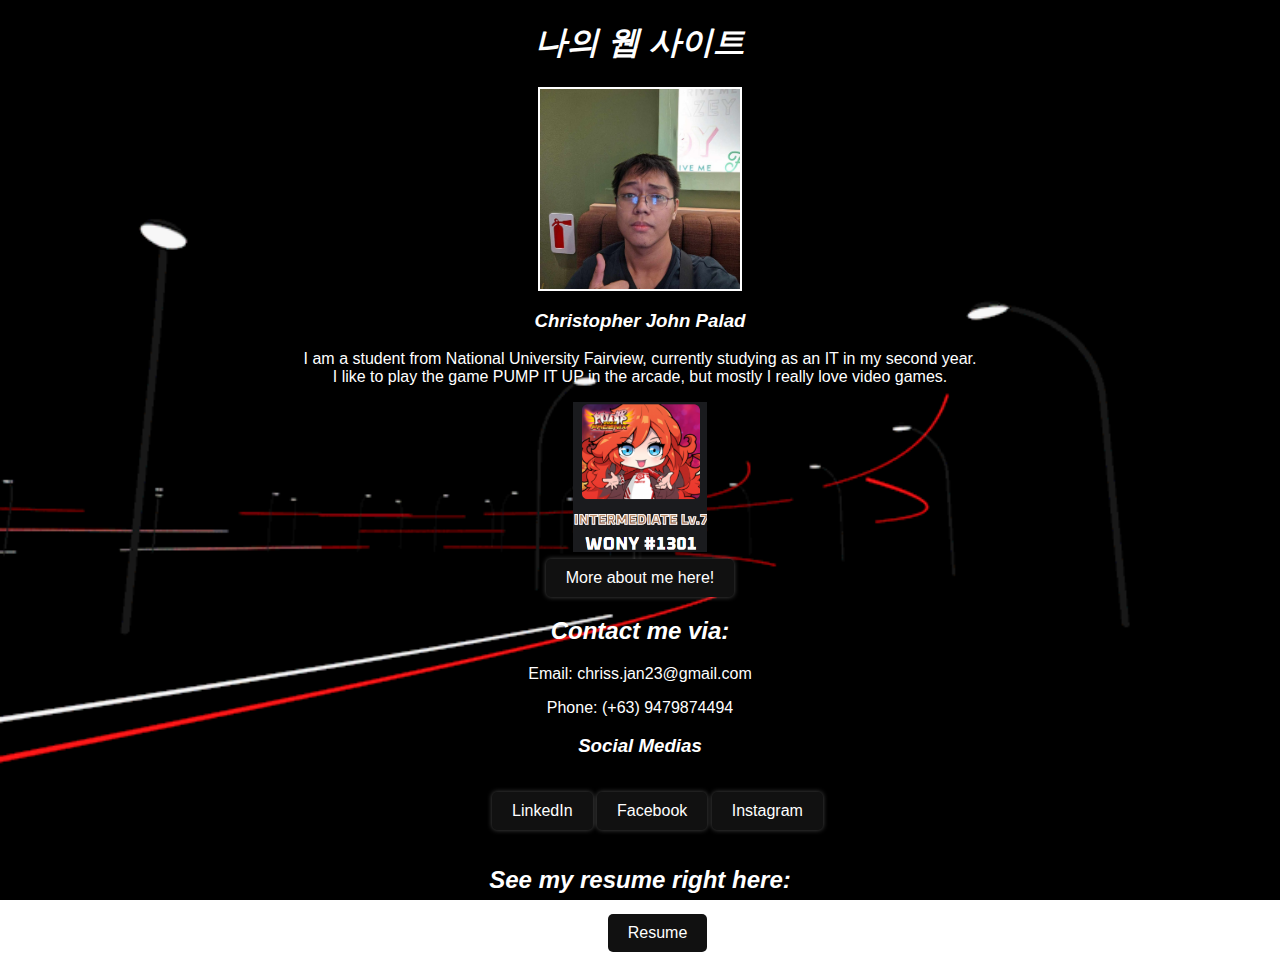
<file: index.html>
<!DOCTYPE html>
<meta charset="UTF-8">
<html>
  <head>
    <link rel="stylesheet" href="PALAD.css">
    <meta name="viewport" content="width=device-width, initial-scale=1.0">
    <title>My Website</title>
  </head>

  <body>
    <h1>나의 웹 사이트</h1>
    <img src= "pfp.jpg" id="pfp" alt="Profile Picture">
    <h3>Christopher John Palad</h3>
    <p id="introduction">I am a student from National University Fairview, currently studying as an IT in my second year.<br>I like to play the game PUMP IT UP in the arcade, but mostly I really love video games.</p>
    <img src= "piuprofile.png" id="piuprofile" height="150px" weight="150px">
    
    <div class="button_container">
      <a class="glow-on-hover" href="about.html">More about me here!</a>
    </div>
    
    <h2>Contact me via:</h2>
    <p id="contact">Email: chriss.jan23@gmail.com</p>
    <p id="contact">Phone: (+63) 9479874494</p>
    <h3>Social Medias</h3>

    <div class="button_container">
      <ul>
        <li><a class="glow-on-hover" href="https://www.linkedin.com/in/christopher-john-palad-9160a82a0/" target="_blank">LinkedIn</a></li>
        <li><a class="glow-on-hover" href="https://www.facebook.com/thegreatseed/" target="_blank">Facebook</a></li>
        <li><a class="glow-on-hover" href="https://www.instagram.com/tuuppee/" target="_blank">Instagram</a></li>
      </ul>
    </div>
    <h2>See my resume right here:</h2>
    <ul>
    <li><a class="glow-on-hover" href="cv.html" target="_blank">Resume</a></li>
    </ul>
  </body>
</html>
</file>
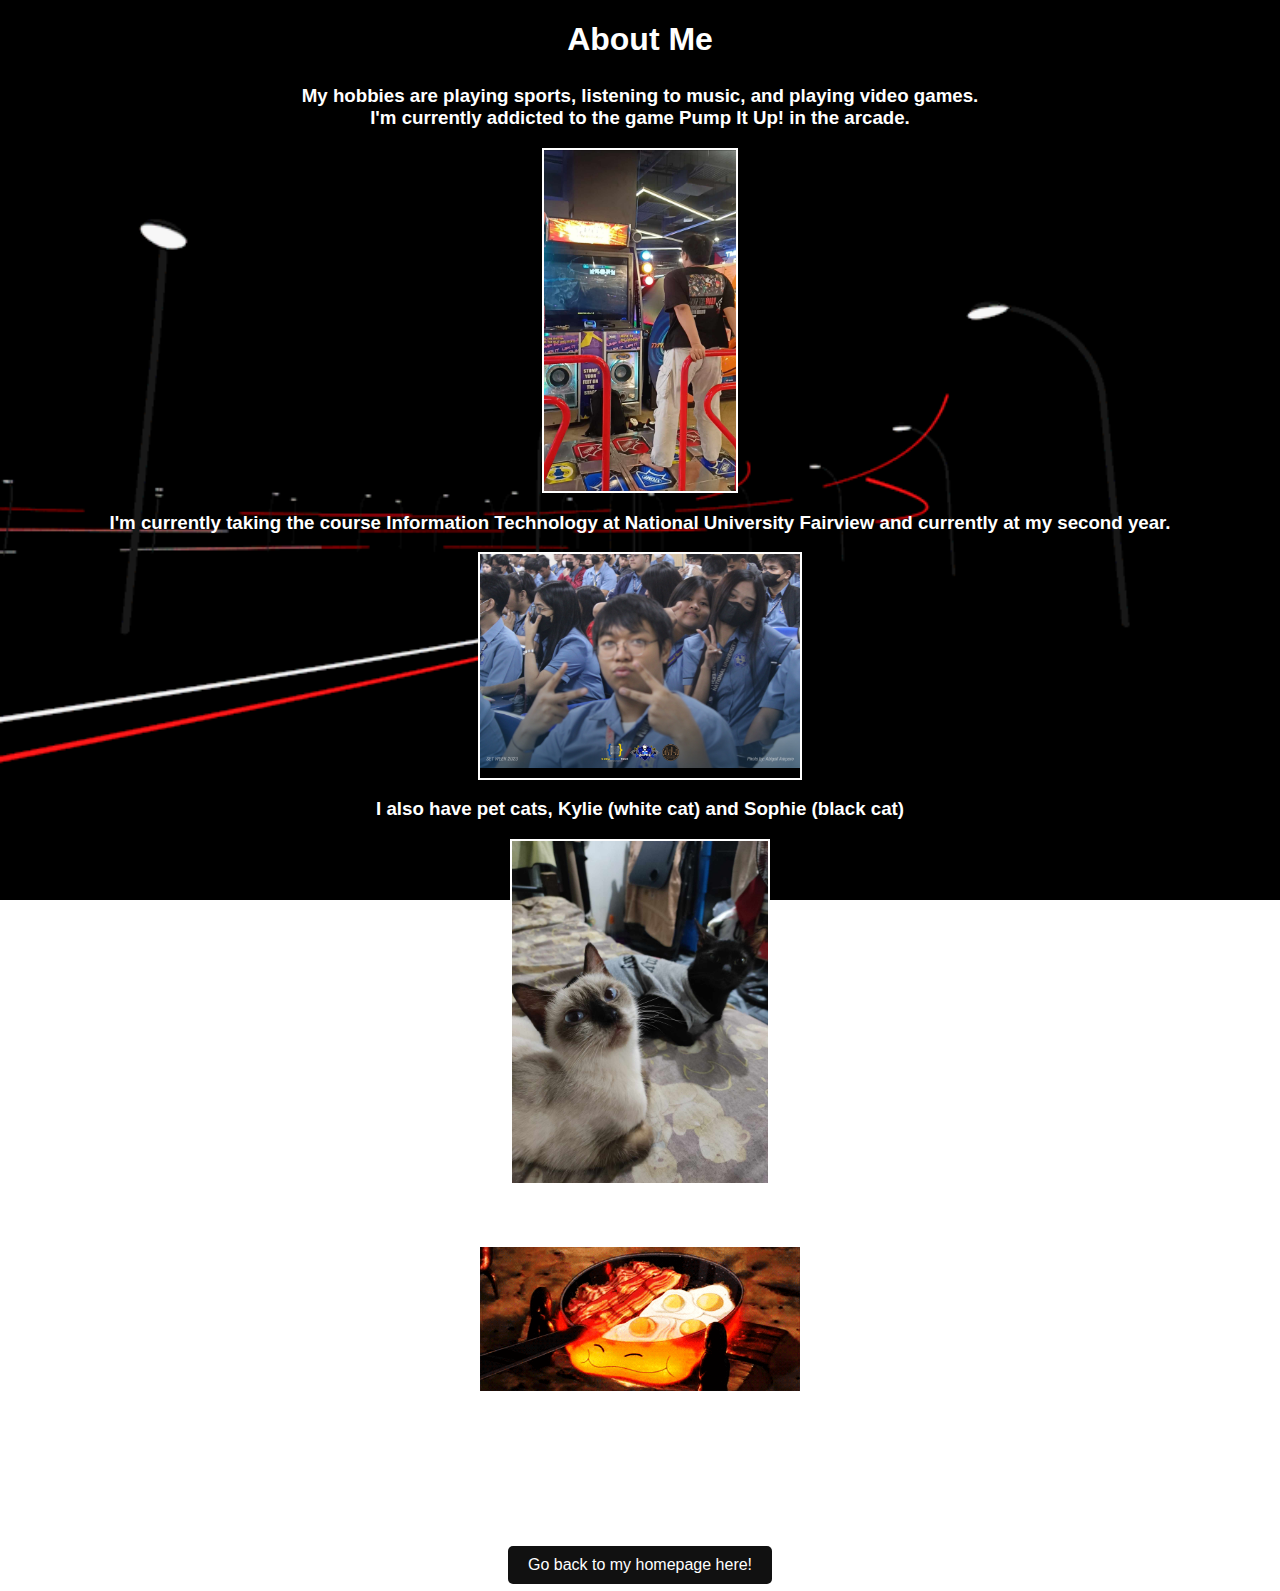
<file: about.html>
<!DOCTYPE html>
<meta charset="UTF-8">
<html>
    <head>
        <link rel="stylesheet" href="about.css">
        <meta name="viewport" content="width=device-width, initial-scale=1.0">
        <title>About</title>
    </head>
    <body>
        <h1>About Me</h1>

        <h3>My hobbies are playing sports, listening to music, and playing video games.<br>I'm currently addicted to the game Pump It Up! in the arcade.</h4>
        <img src="piucj.jpg" id="piucj">

        <h3>I'm currently taking the course Information Technology at National University Fairview and currently at my second year.</h4>
        <img src="codapalad.jpg" id="codapalad">

        <h3>I also have pet cats, Kylie (white cat) and Sophie (black cat)</h3>
        <img src="cats.jpg" id="cats">

        <h3>I love Ghibli stuff, the number 1 film for me is no other than Howl's Moving Castle.</h3>
        <img src="calcifer.gif" id="calcifer">

        <h1>FAQs</h1>
        <p>Bakit ka laging online sa messenger? Natutulog ka pa ba? : Oo, natutulog pa ako, at di ko alam bat ganyan sa cellphone ko</p>
        <p>Yun lang naman madalas na tanong sakin :P</p>
        
        <div class="button_container">
            <a class="glow-on-hover" href="index.html">Go back to my homepage here!</a>
        </div>
    </body>
</html>
</file>
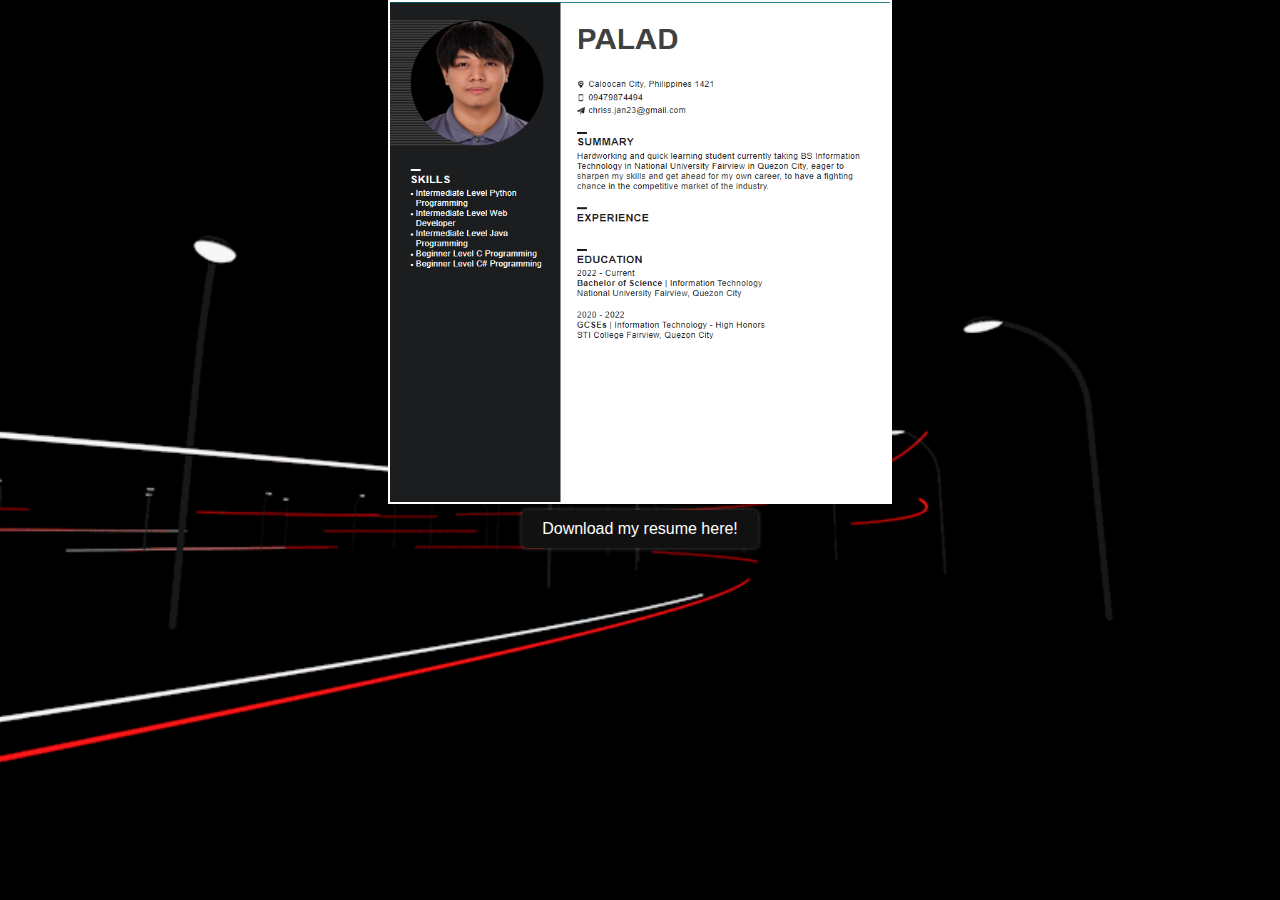
<file: cv.html>
<!DOCTYPE html>
<meta charset="UTF-8">
<html>
    <head>
        <link rel="stylesheet" href="PALAD.css">
        <meta name="viewport" content="width=device-width, initial-scale=1.0">
        <title>Resume</title>
    </head>
    <body>
        <img src="cv.png" id="cv" height="500px" width="500px">
        <div class="button_container1">
            <a class="glow-on-hover" href="CV.pdf" download="CV.pdf">Download my resume here!</a>
        </div>
    </body>
</html>
</file>
<file: PALAD.css>
/* index.html */
body {
    background-image: url("background.gif");
    background-size: cover;
    background-attachment: fixed;
    font-family: 'Gill Sans', 'Gill Sans MT', Calibri, 'Trebuchet MS', sans-serif;
    color: white;
    margin: 0;
}

h1 {
    font-style: italic;
    text-align: center;
}


#pfp {
    display: block;
    margin: 0 auto; 
    border: 2px solid white;
    max-width: 100%;
    height: 200px;
}

h3 {
    font-weight: bold;
    font-style: italic;
    text-align: center;
}

#introduction {
    text-align: center;
}

#piuprofile {
    display: block;
    margin: 0 auto;
}

#contact {
    text-align: center;
}

h2 {
    font-weight: bold;
    font-style: italic;
    text-align: center;
}

ul {
    margin-right: 5px;
    text-align: center;
}

li {
    display: inline-block;
}

/* cv.html */

#cv {
    display: block;
    margin: 0 auto;
    border: 2px solid white;
}

/* buttons */
.glow-on-hover {
    position: relative;
    display: inline-block;
    justify-content: center;
    cursor: pointer;
    padding: 10px 20px;
    text-decoration: none;
    color: #fff;
    background: #111;
    border-radius: 5px;
    box-shadow: 0 0 5px rgba(255, 255, 255, 0.3);
    transition: all 0.3s ease-in-out;
}

.glow-on-hover:hover {
    box-shadow: 0 0 10px rgba(255, 0, 0, 0.5), 0 0 20px rgba(255, 255, 255, 0.3), 0 0 30px rgba(255, 255, 255, 0.1);
}

.button_container {
    display: flex;
    justify-content: center;
    text-align: center;
    margin: 0.5%;
}

.button_container1 {
    display: flex;
    justify-content: center;
    text-align: center;
    padding-top: 0.5%;
}
</file>
<file: about.css>
body {
    background-image: url("background.gif");
    background-size: cover;
    background-attachment: fixed;
    font-family: 'Gill Sans', 'Gill Sans MT', Calibri, 'Trebuchet MS', sans-serif;
    color: white;
    margin: 0;
}

h1 {
    padding-bottom: 5px;
    text-align: center;
}

h3 {
    text-align: center;
}

#piucj {
    display: block;
    margin: 0 auto;
    border: 2px solid white;
    height: 15%;
    width: 15%;
}

#codapalad {
    display: block;
    margin: 0 auto;
    border: 2px solid white;
    height: 25%;
    width: 25%;
    padding-bottom: 10px;
}

#cats {
    display: block;
    margin: 0 auto;
    border: 2px solid white;
    height: 20%;
    width: 20%;
}

#calcifer {
    display: block;
    margin: 0 auto;
    border: 2px solid white;
    height: 25%;
    width: 25%
}

p {
    text-align: center;
}

/* buttons */
.glow-on-hover {
    position: relative;
    display: inline-block;
    justify-content: center;
    cursor: pointer;
    padding: 10px 20px;
    text-decoration: none;
    color: #fff;
    background: #111;
    border-radius: 5px;
    box-shadow: 0 0 5px rgba(255, 255, 255, 0.3);
    transition: all 0.3s ease-in-out;
}

.glow-on-hover:hover {
    box-shadow: 0 0 10px rgba(255, 0, 0, 0.5), 0 0 20px rgba(255, 255, 255, 0.3), 0 0 30px rgba(255, 255, 255, 0.1);
}

.button_container {
    display: flex;
    justify-content: center;
    text-align: center;
    margin: 0.5%;
}

.button_container1 {
    display: flex;
    justify-content: center;
    text-align: center;
    padding-top: 0.5%;
}
</file>
